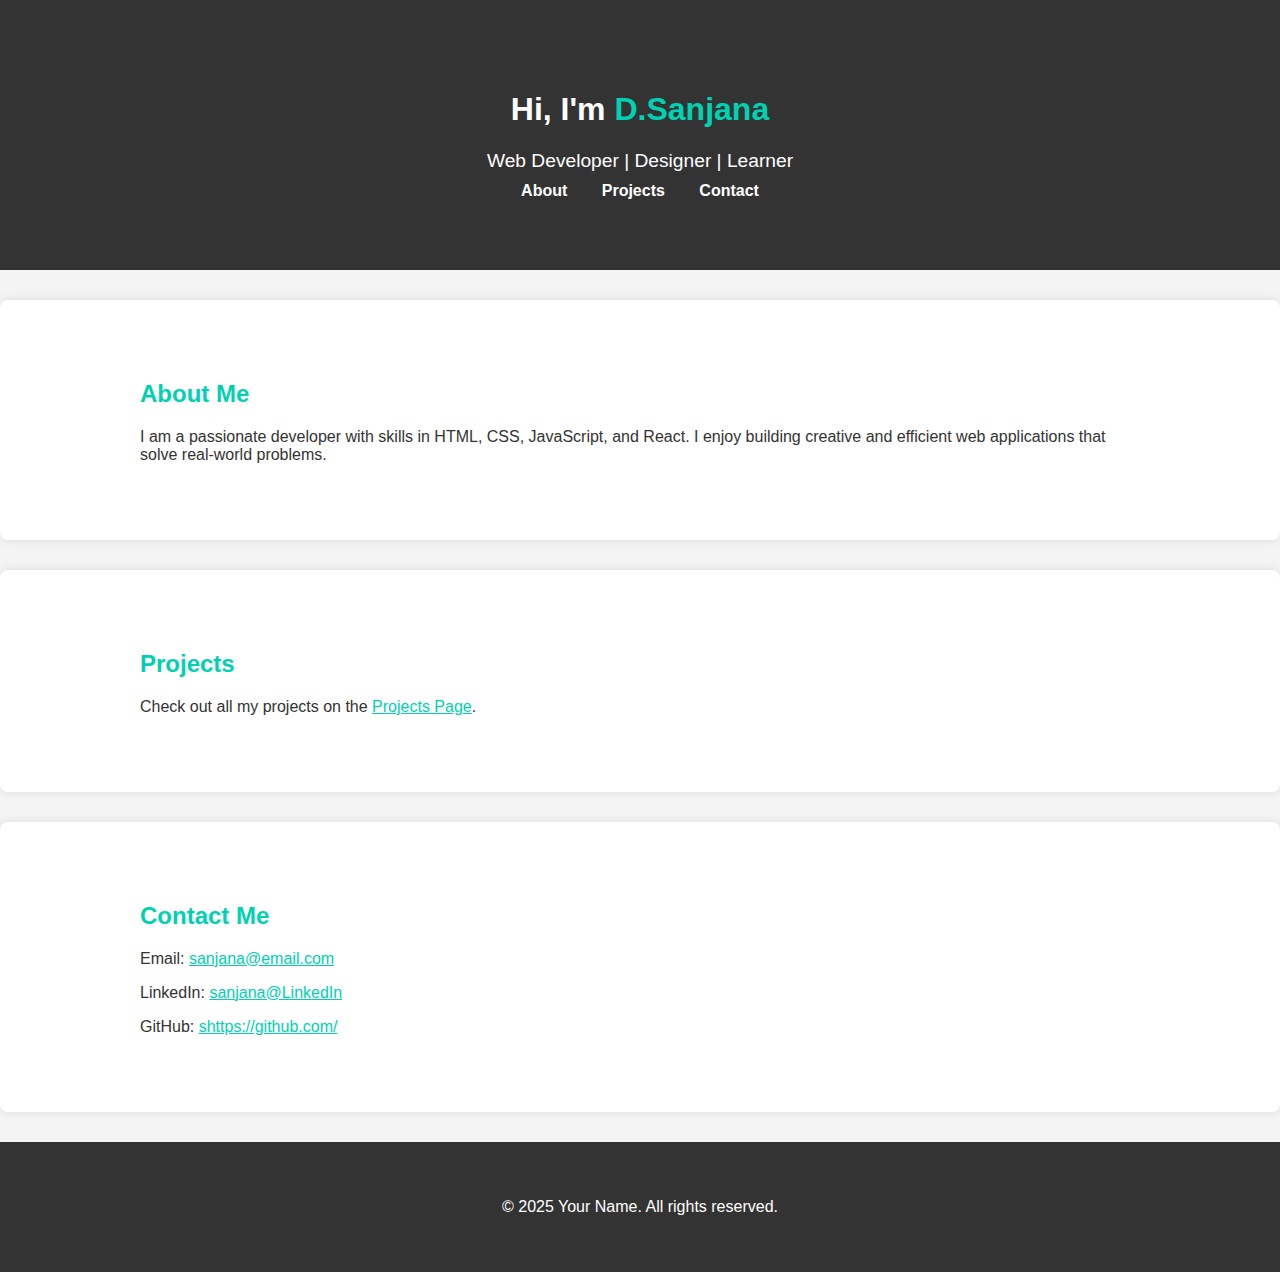
<file: index.html>
<!DOCTYPE html>
<html lang="en">
<head>
  <meta charset="UTF-8" />
  <meta name="viewport" content="width=device-width, initial-scale=1.0" />
  <title>My Portfolio</title>
  <link rel="stylesheet" href="style.css" />
</head>
<body>
  <header>
    <div class="container">
      <h1>Hi, I'm <span class="highlight">D.Sanjana</span></h1>
      <p class="tagline">Web Developer | Designer | Learner</p>
      <nav>
        <a href="#about">About</a>
        <a href="#projects">Projects</a>
        <a href="#contact">Contact</a>
      </nav>
    </div>
  </header>

  <section id="about" class="section">
    <div class="container">
      <h2>About Me</h2>
      <p>I am a passionate developer with skills in HTML, CSS, JavaScript, and React. I enjoy building creative and efficient web applications that solve real-world problems.</p>
    </div>
  </section>

  <section id="projects" class="section">
    <div class="container">
      <h2>Projects</h2>
      <p>Check out all my projects on the <a href="projects.html">Projects Page</a>.</p>
    </div>
  </section>
  
  
    </div>
  </section>
  
          
    </div>
  </section>

  <section id="contact" class="section">
    <div class="container">
      <h2>Contact Me</h2>
      <p>Email: <a href="mailto:your@email.com">sanjana@email.com</a></p>
      <p>LinkedIn: <a href="#" target="_blank">sanjana@LinkedIn</a></p>
      <p>GitHub: <a href="#" target="_blank">shttps://github.com/</a></p>
    </div>
  </section>

  <footer>
    <div class="container">
      <p>&copy; 2025 Your Name. All rights reserved.</p>
    </div>
  </footer>

  <script src="script.js"></script>
</body>
</html>
</file>
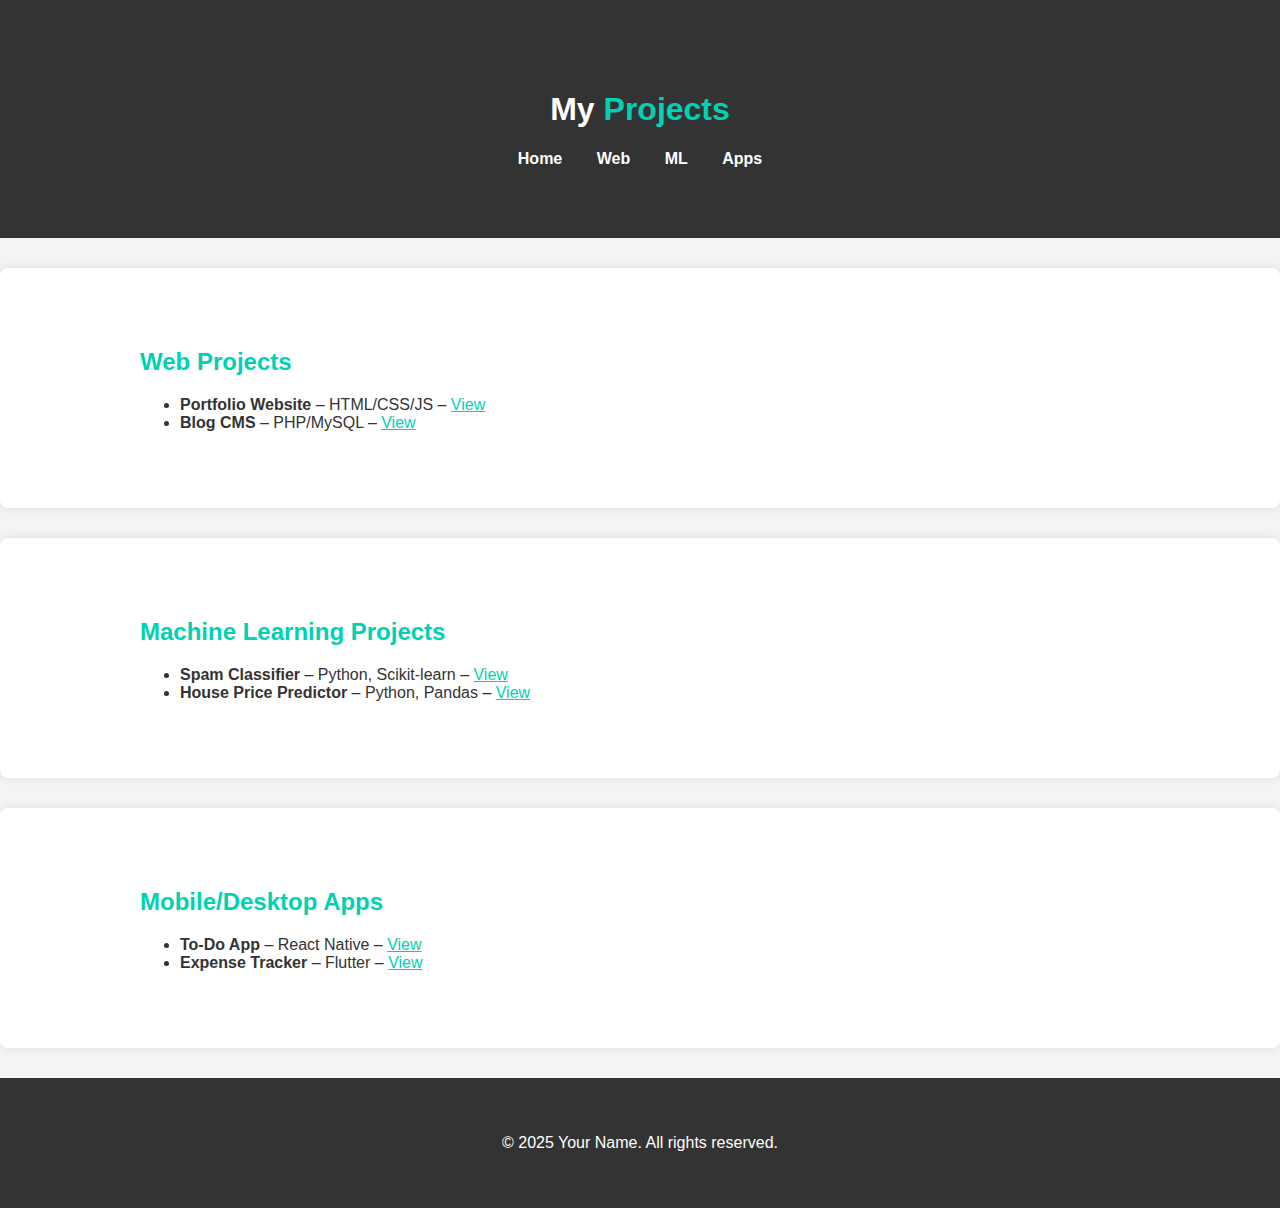
<file: projects.html>
<!DOCTYPE html>
<html lang="en">
<head>
  <meta charset="UTF-8" />
  <meta name="viewport" content="width=device-width, initial-scale=1.0"/>
  <title>My Projects</title>
  <link rel="stylesheet" href="style.css" />
</head>
<body>
  <header>
    <div class="container">
      <h1>My <span class="highlight">Projects</span></h1>
      <nav>
        <a href="index.html">Home</a>
        <a href="#web">Web</a>
        <a href="#ml">ML</a>
        <a href="#apps">Apps</a>
      </nav>
    </div>
  </header>

  <section id="web" class="section">
    <div class="container">
      <h2>Web Projects</h2>
      <ul>
        <li><strong>Portfolio Website</strong> – HTML/CSS/JS – <a href="#">View</a></li>
        <li><strong>Blog CMS</strong> – PHP/MySQL – <a href="#">View</a></li>
      </ul>
    </div>
  </section>

  <section id="ml" class="section">
    <div class="container">
      <h2>Machine Learning Projects</h2>
      <ul>
        <li><strong>Spam Classifier</strong> – Python, Scikit-learn – <a href="#">View</a></li>
        <li><strong>House Price Predictor</strong> – Python, Pandas – <a href="#">View</a></li>
      </ul>
    </div>
  </section>

  <section id="apps" class="section">
    <div class="container">
      <h2>Mobile/Desktop Apps</h2>
      <ul>
        <li><strong>To-Do App</strong> – React Native – <a href="#">View</a></li>
        <li><strong>Expense Tracker</strong> – Flutter – <a href="#">View</a></li>
      </ul>
    </div>
  </section>

  <footer>
    <div class="container">
      <p>&copy; 2025 Your Name. All rights reserved.</p>
    </div>
  </footer>
</body>
</html>
</file>
<file: style.css>
/* General Styles */
body {
    margin: 0;
    font-family: 'Segoe UI', sans-serif;
    background-color: #f4f4f4;
    color: #333;
    scroll-behavior: smooth;
  }
  
  .container {
    max-width: 1000px;
    margin: auto;
    padding: 20px;
  }
  
  /* Header */
  header {
    background-color: #333;
    color: white;
    padding: 50px 20px;
    text-align: center;
  }
  
  header .highlight {
    color: #00d1b2;
  }
  
  .tagline {
    font-size: 1.2em;
    margin: 10px 0;
  }
  
  nav a {
    color: white;
    margin: 0 15px;
    text-decoration: none;
    font-weight: bold;
  }
  
  nav a:hover {
    text-decoration: underline;
  }
  
  /* Sections */
  .section {
    background-color: white;
    margin: 30px 0;
    padding: 40px 20px;
    border-radius: 8px;
    box-shadow: 0 0 10px rgba(0,0,0,0.1);
  }
  
  h2 {
    margin-bottom: 20px;
    color: #00d1b2;
  }
  
  .project {
    margin-bottom: 20px;
  }
  
  a {
    color: #00d1b2;
  }
  
  /* Footer */
  footer {
    background-color: #333;
    color: white;
    text-align: center;
    padding: 20px;
  }
</file>
